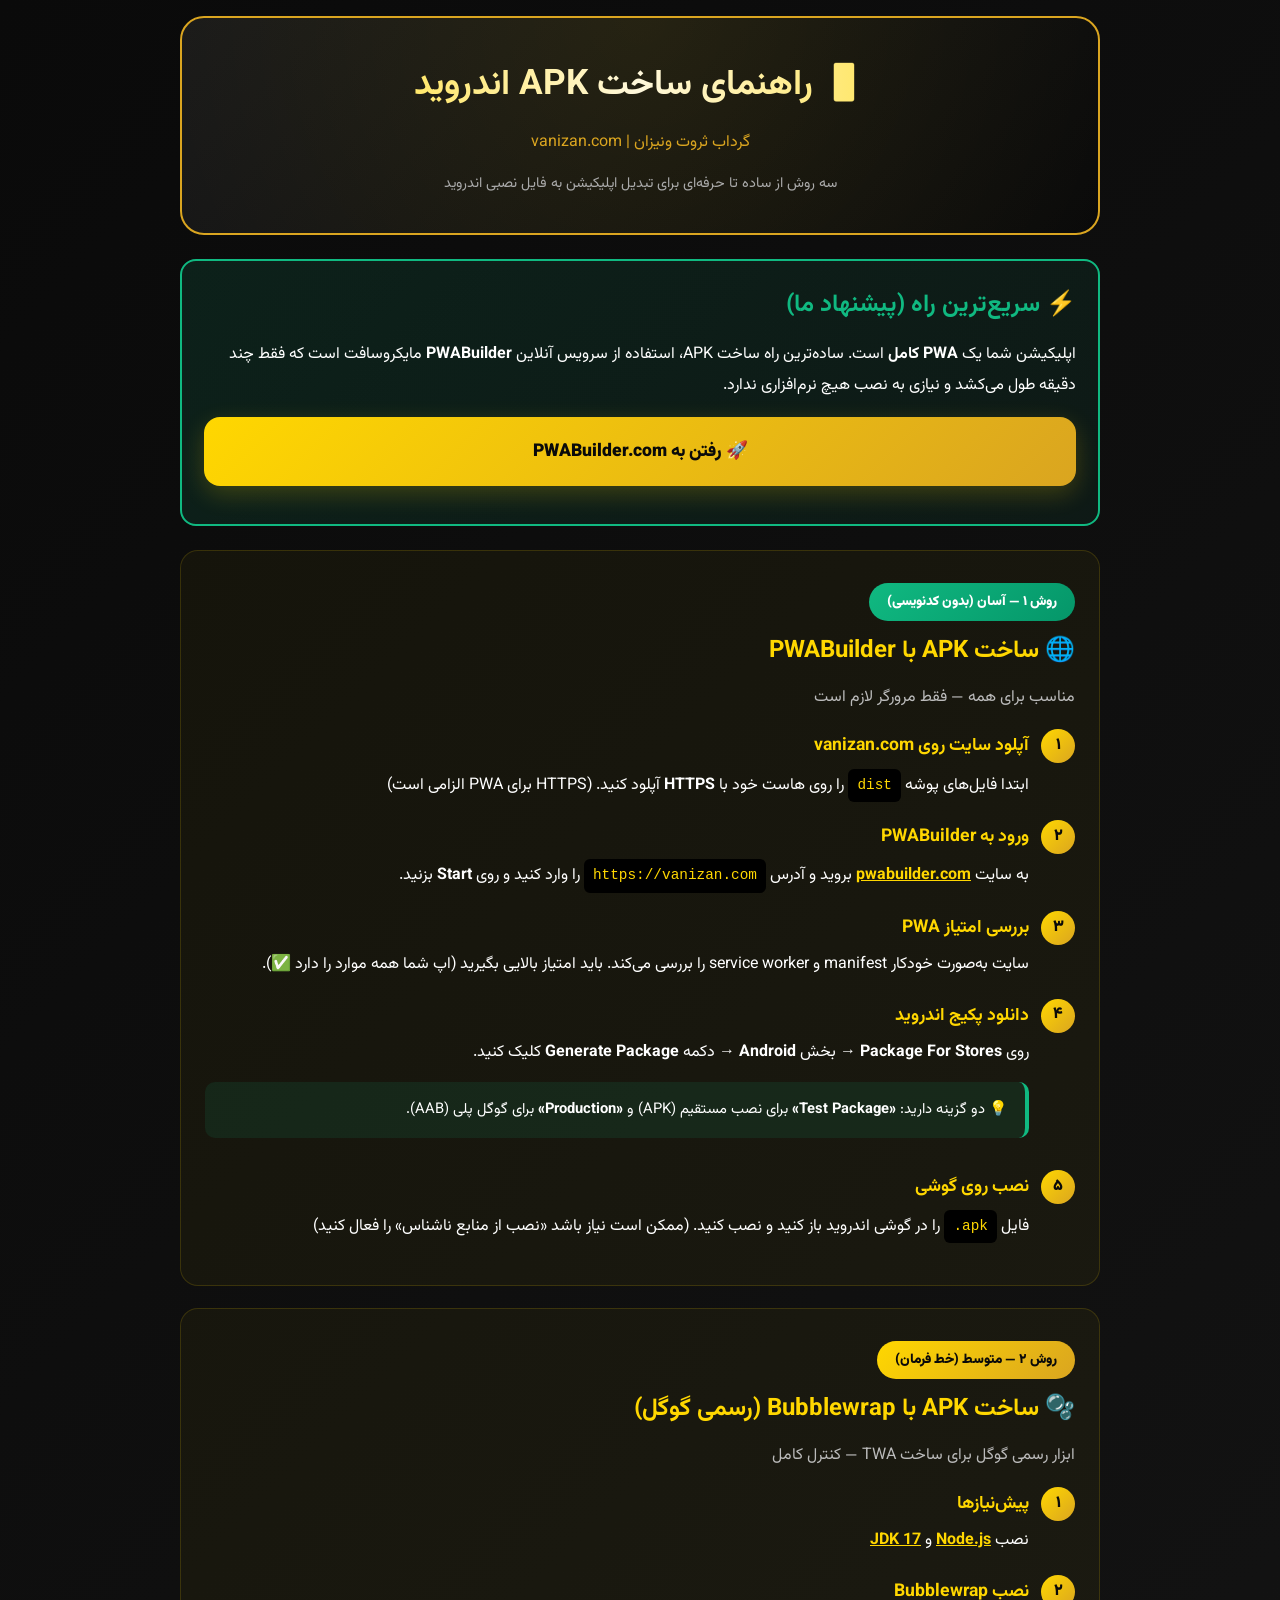
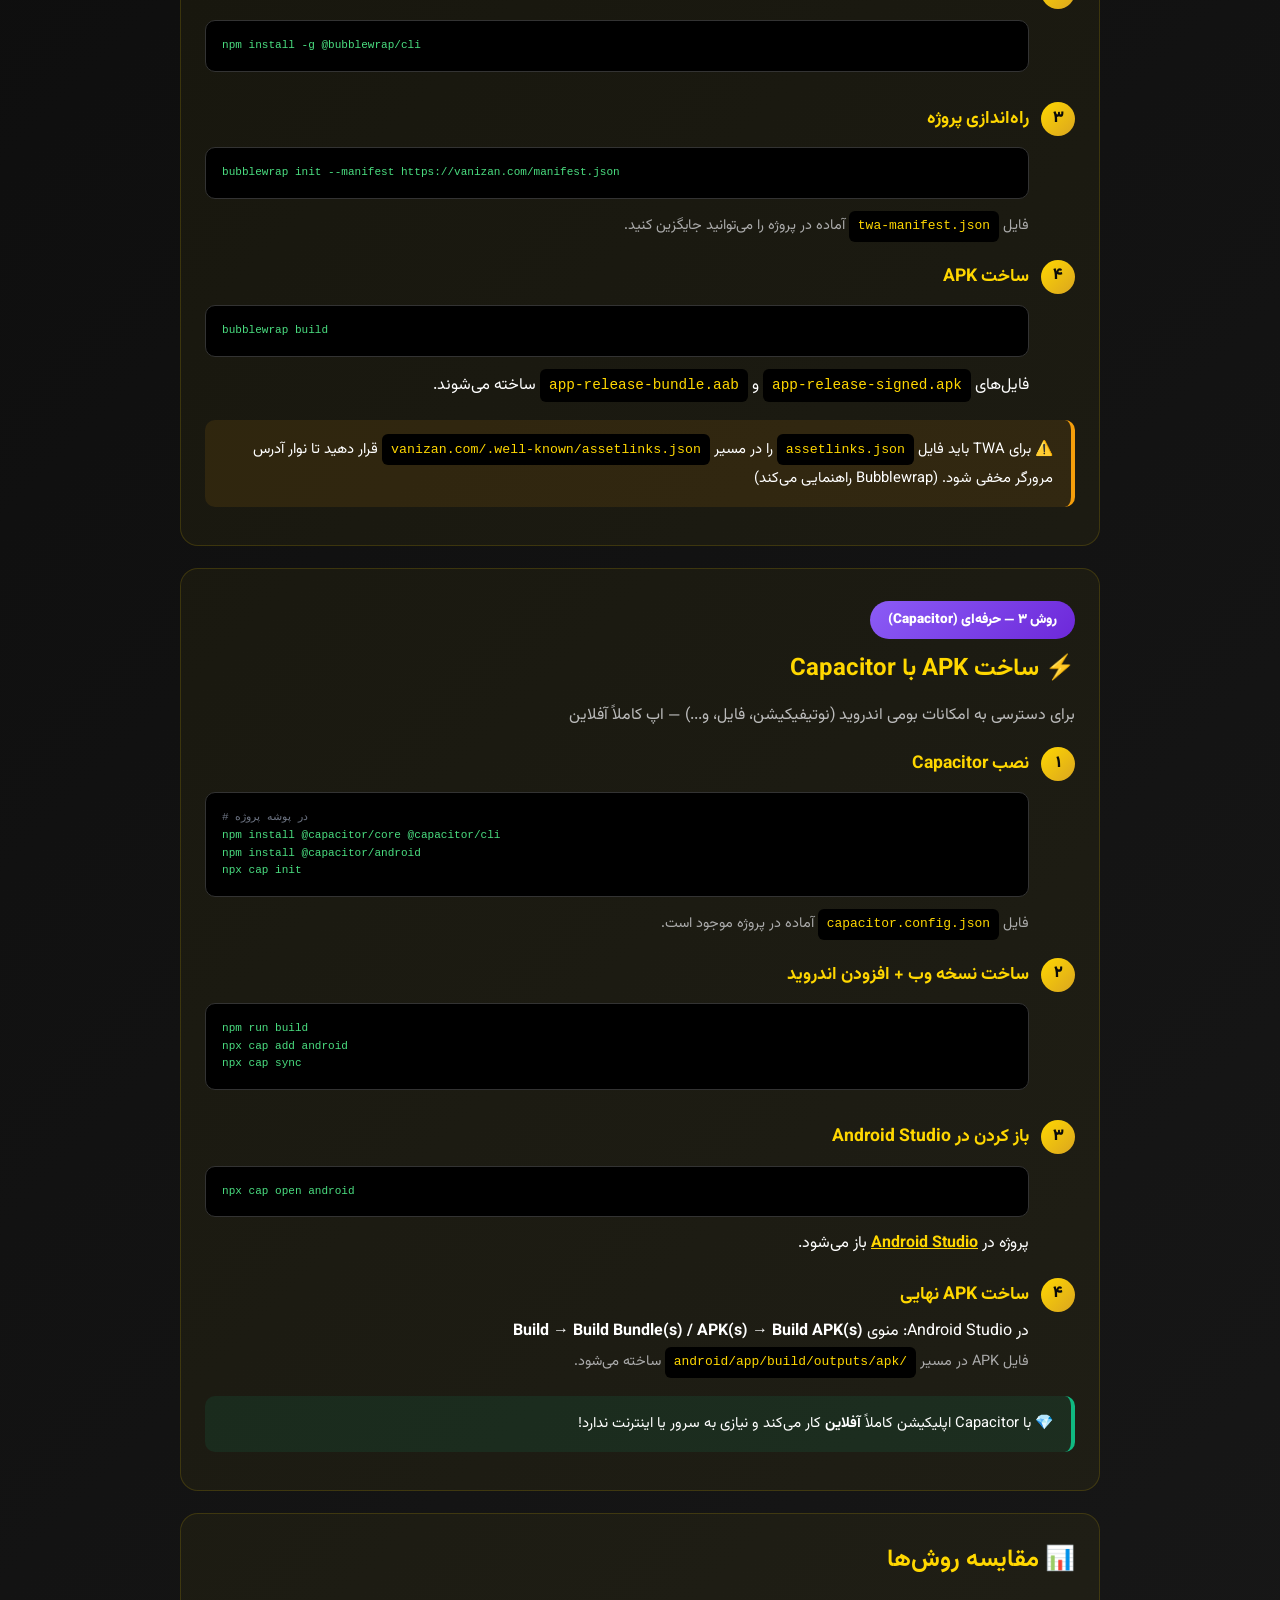
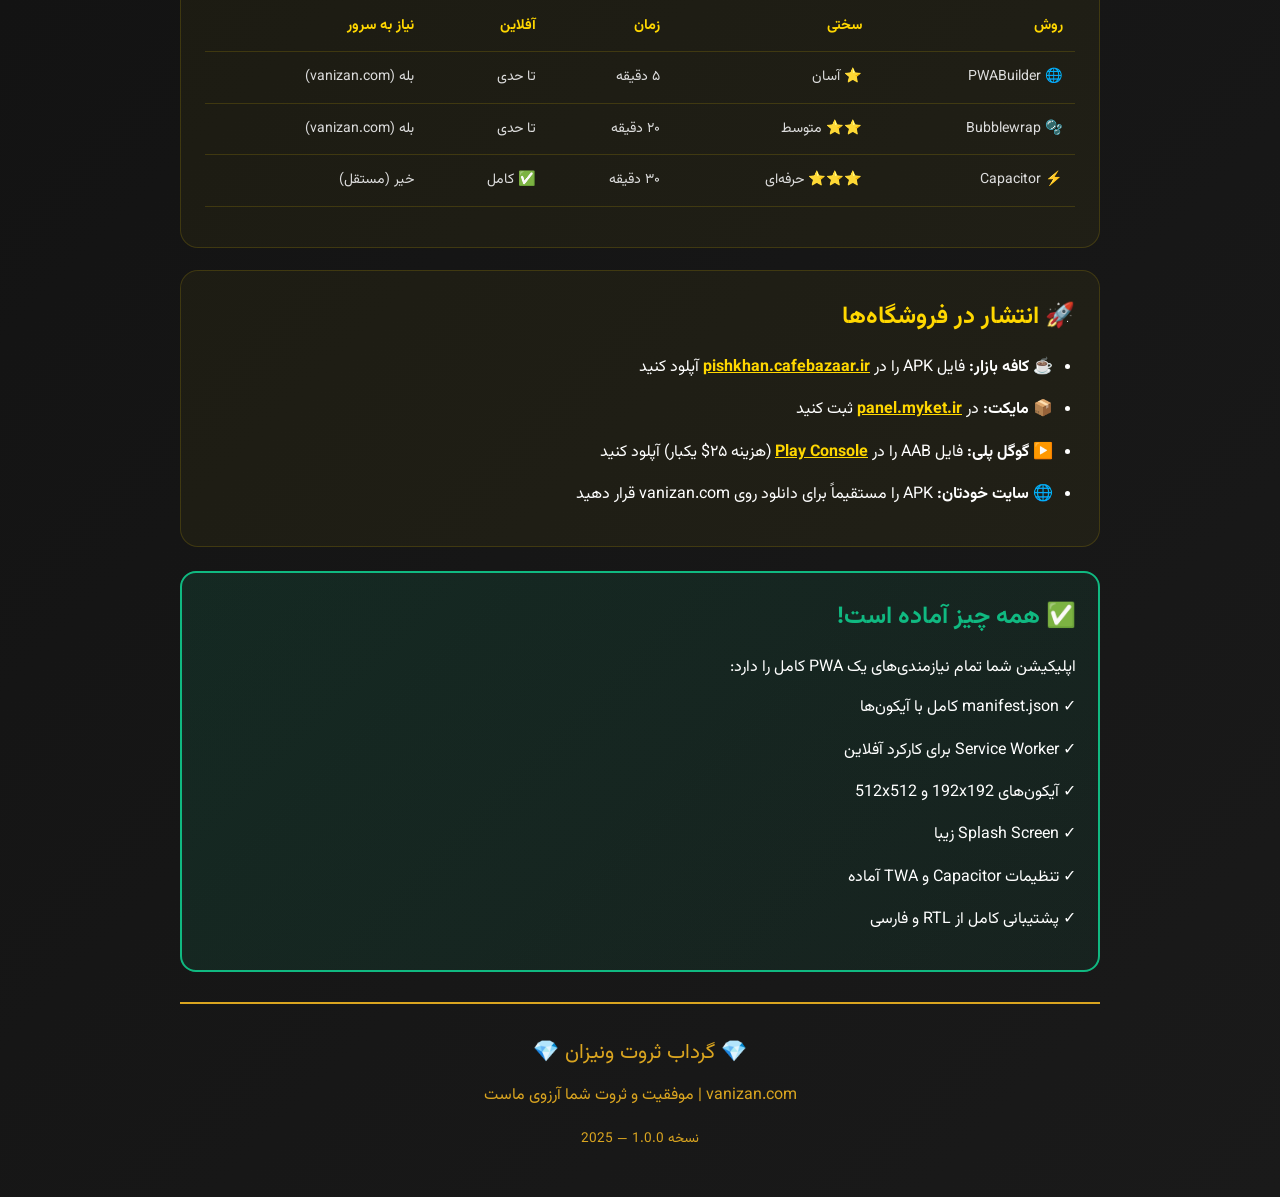
<file: build-apk-guide.html>
<!doctype html>
<html lang="fa" dir="rtl">
<head>
<meta charset="UTF-8">
<meta name="viewport" content="width=device-width, initial-scale=1.0">
<title>راهنمای ساخت APK اندروید | گرداب ثروت ونیزان</title>
<link href="https://fonts.googleapis.com/css2?family=Vazirmatn:wght@400;500;700;900&display=swap" rel="stylesheet">
<style>
  * { margin: 0; padding: 0; box-sizing: border-box; }
  body {
    font-family: 'Vazirmatn', sans-serif;
    background: linear-gradient(135deg, #0a0a0a 0%, #1a1a1a 100%);
    color: #fff;
    padding: 16px;
    line-height: 1.9;
  }
  .container { max-width: 920px; margin: 0 auto; }
  header {
    text-align: center;
    padding: 35px 20px;
    background: radial-gradient(circle at top, rgba(255,215,0,0.08), transparent), linear-gradient(135deg, #1a1a1a, #0a0a0a);
    border-radius: 24px;
    border: 2px solid #DAA520;
    margin-bottom: 24px;
  }
  h1 {
    font-size: 2.2em;
    background: linear-gradient(90deg, #FFD700, #FFF8DC, #FFD700);
    -webkit-background-clip: text;
    -webkit-text-fill-color: transparent;
    margin-bottom: 8px;
  }
  .subtitle { color: #DAA520; font-size: 1em; }
  .method-badge {
    display: inline-block;
    background: linear-gradient(135deg, #FFD700, #DAA520);
    color: #0a0a0a;
    padding: 6px 18px;
    border-radius: 30px;
    font-weight: 900;
    font-size: 0.85em;
    margin: 8px 0;
  }
  .easy { background: linear-gradient(135deg, #10B981, #059669); color: #fff; }
  .medium { background: linear-gradient(135deg, #FFD700, #DAA520); color: #0a0a0a; }
  .pro { background: linear-gradient(135deg, #8B5CF6, #6D28D9); color: #fff; }
  .method {
    background: rgba(255, 215, 0, 0.04);
    border: 1px solid rgba(255,215,0,0.15);
    border-radius: 18px;
    padding: 24px;
    margin-bottom: 22px;
  }
  .method h2 { color: #FFD700; margin-bottom: 8px; font-size: 1.5em; display: flex; align-items: center; gap: 10px; }
  .step-num {
    display: inline-flex;
    width: 34px; height: 34px;
    background: linear-gradient(135deg, #FFD700, #DAA520);
    color: #0a0a0a;
    border-radius: 50%;
    align-items: center; justify-content: center;
    font-weight: 900;
    margin-left: 8px;
    flex-shrink: 0;
  }
  ol, ul { padding-right: 22px; margin: 12px 0; }
  li { margin-bottom: 12px; }
  code {
    background: #000;
    color: #FFD700;
    padding: 3px 9px;
    border-radius: 6px;
    font-family: 'Courier New', monospace;
    direction: ltr;
    display: inline-block;
    font-size: 0.9em;
  }
  pre {
    background: #000;
    color: #4ade80;
    padding: 16px;
    border-radius: 10px;
    overflow-x: auto;
    margin: 12px 0;
    direction: ltr;
    text-align: left;
    border: 1px solid #333;
    font-size: 0.85em;
    line-height: 1.6;
  }
  pre .comment { color: #6b7280; }
  a { color: #FFD700; font-weight: 700; }
  .highlight {
    background: linear-gradient(135deg, rgba(16,185,129,0.12), rgba(5,150,105,0.08));
    border: 2px solid #10B981;
    border-radius: 16px;
    padding: 22px;
    margin: 24px 0;
  }
  .warning {
    background: rgba(245, 158, 11, 0.1);
    border-right: 4px solid #F59E0B;
    padding: 14px 18px;
    border-radius: 10px;
    margin: 14px 0;
    font-size: 0.92em;
  }
  .tip {
    background: rgba(16, 185, 129, 0.1);
    border-right: 4px solid #10B981;
    padding: 14px 18px;
    border-radius: 10px;
    margin: 14px 0;
    font-size: 0.92em;
  }
  .step-block {
    display: flex;
    align-items: flex-start;
    gap: 4px;
    margin-bottom: 18px;
  }
  .step-content { flex: 1; }
  .step-content h3 { color: #FFD700; font-size: 1.1em; margin-bottom: 6px; }
  table { width: 100%; border-collapse: collapse; margin: 16px 0; }
  th, td { padding: 12px; text-align: right; border-bottom: 1px solid rgba(255,215,0,0.15); }
  th { color: #FFD700; font-size: 0.9em; }
  td { color: #ddd; font-size: 0.88em; }
  .footer {
    text-align: center;
    padding: 30px;
    margin-top: 30px;
    border-top: 2px solid #DAA520;
    color: #DAA520;
  }
  .big-link {
    display: block;
    text-align: center;
    background: linear-gradient(135deg, #FFD700, #DAA520);
    color: #0a0a0a;
    padding: 18px;
    border-radius: 16px;
    font-weight: 900;
    font-size: 1.1em;
    text-decoration: none;
    margin: 16px 0;
    box-shadow: 0 8px 24px rgba(255,215,0,0.2);
  }
</style>
</head>
<body>
<div class="container">

<header>
  <h1>📱 راهنمای ساخت APK اندروید</h1>
  <p class="subtitle">گرداب ثروت ونیزان | vanizan.com</p>
  <p style="margin-top:12px; color:#aaa; font-size:0.9em;">سه روش از ساده تا حرفه‌ای برای تبدیل اپلیکیشن به فایل نصبی اندروید</p>
</header>

<div class="highlight">
  <h2 style="color:#10B981; margin-bottom:12px;">⚡ سریع‌ترین راه (پیشنهاد ما)</h2>
  <p>اپلیکیشن شما یک <b>PWA کامل</b> است. ساده‌ترین راه ساخت APK، استفاده از سرویس آنلاین <b>PWABuilder</b> مایکروسافت است که فقط چند دقیقه طول می‌کشد و نیازی به نصب هیچ نرم‌افزاری ندارد.</p>
  <a class="big-link" href="https://www.pwabuilder.com" target="_blank">🚀 رفتن به PWABuilder.com</a>
</div>

<!-- روش 1: PWABuilder -->
<div class="method">
  <span class="method-badge easy">روش ۱ — آسان (بدون کدنویسی)</span>
  <h2>🌐 ساخت APK با PWABuilder</h2>
  <p style="color:#bbb; margin-bottom:16px;">مناسب برای همه — فقط مرورگر لازم است</p>

  <div class="step-block">
    <span class="step-num">۱</span>
    <div class="step-content">
      <h3>آپلود سایت روی vanizan.com</h3>
      <p>ابتدا فایل‌های پوشه <code>dist</code> را روی هاست خود با <b>HTTPS</b> آپلود کنید. (HTTPS برای PWA الزامی است)</p>
    </div>
  </div>

  <div class="step-block">
    <span class="step-num">۲</span>
    <div class="step-content">
      <h3>ورود به PWABuilder</h3>
      <p>به سایت <a href="https://www.pwabuilder.com" target="_blank">pwabuilder.com</a> بروید و آدرس <code>https://vanizan.com</code> را وارد کنید و روی <b>Start</b> بزنید.</p>
    </div>
  </div>

  <div class="step-block">
    <span class="step-num">۳</span>
    <div class="step-content">
      <h3>بررسی امتیاز PWA</h3>
      <p>سایت به‌صورت خودکار manifest و service worker را بررسی می‌کند. باید امتیاز بالایی بگیرید (اپ شما همه موارد را دارد ✅).</p>
    </div>
  </div>

  <div class="step-block">
    <span class="step-num">۴</span>
    <div class="step-content">
      <h3>دانلود پکیج اندروید</h3>
      <p>روی <b>Package For Stores</b> → بخش <b>Android</b> → دکمه <b>Generate Package</b> کلیک کنید.</p>
      <div class="tip">💡 دو گزینه دارید: <b>«Test Package»</b> برای نصب مستقیم (APK) و <b>«Production»</b> برای گوگل پلی (AAB).</div>
    </div>
  </div>

  <div class="step-block">
    <span class="step-num">۵</span>
    <div class="step-content">
      <h3>نصب روی گوشی</h3>
      <p>فایل <code>.apk</code> را در گوشی اندروید باز کنید و نصب کنید. (ممکن است نیاز باشد «نصب از منابع ناشناس» را فعال کنید)</p>
    </div>
  </div>
</div>

<!-- روش 2: Bubblewrap -->
<div class="method">
  <span class="method-badge medium">روش ۲ — متوسط (خط فرمان)</span>
  <h2>🫧 ساخت APK با Bubblewrap (رسمی گوگل)</h2>
  <p style="color:#bbb; margin-bottom:16px;">ابزار رسمی گوگل برای ساخت TWA — کنترل کامل</p>

  <div class="step-block">
    <span class="step-num">۱</span>
    <div class="step-content">
      <h3>پیش‌نیازها</h3>
      <p>نصب <a href="https://nodejs.org" target="_blank">Node.js</a> و <a href="https://www.oracle.com/java/technologies/downloads/" target="_blank">JDK 17</a></p>
    </div>
  </div>

  <div class="step-block">
    <span class="step-num">۲</span>
    <div class="step-content">
      <h3>نصب Bubblewrap</h3>
      <pre>npm install -g @bubblewrap/cli</pre>
    </div>
  </div>

  <div class="step-block">
    <span class="step-num">۳</span>
    <div class="step-content">
      <h3>راه‌اندازی پروژه</h3>
      <pre>bubblewrap init --manifest https://vanizan.com/manifest.json</pre>
      <p style="font-size:0.9em; color:#aaa;">فایل <code>twa-manifest.json</code> آماده در پروژه را می‌توانید جایگزین کنید.</p>
    </div>
  </div>

  <div class="step-block">
    <span class="step-num">۴</span>
    <div class="step-content">
      <h3>ساخت APK</h3>
      <pre>bubblewrap build</pre>
      <p>فایل‌های <code>app-release-signed.apk</code> و <code>app-release-bundle.aab</code> ساخته می‌شوند.</p>
    </div>
  </div>

  <div class="warning">⚠️ برای TWA باید فایل <code>assetlinks.json</code> را در مسیر <code>vanizan.com/.well-known/assetlinks.json</code> قرار دهید تا نوار آدرس مرورگر مخفی شود. (Bubblewrap راهنمایی می‌کند)</div>
</div>

<!-- روش 3: Capacitor -->
<div class="method">
  <span class="method-badge pro">روش ۳ — حرفه‌ای (Capacitor)</span>
  <h2>⚡ ساخت APK با Capacitor</h2>
  <p style="color:#bbb; margin-bottom:16px;">برای دسترسی به امکانات بومی اندروید (نوتیفیکیشن، فایل، و...) — اپ کاملاً آفلاین</p>

  <div class="step-block">
    <span class="step-num">۱</span>
    <div class="step-content">
      <h3>نصب Capacitor</h3>
      <pre><span class="comment"># در پوشه پروژه</span>
npm install @capacitor/core @capacitor/cli
npm install @capacitor/android
npx cap init</pre>
      <p style="font-size:0.9em; color:#aaa;">فایل <code>capacitor.config.json</code> آماده در پروژه موجود است.</p>
    </div>
  </div>

  <div class="step-block">
    <span class="step-num">۲</span>
    <div class="step-content">
      <h3>ساخت نسخه وب + افزودن اندروید</h3>
      <pre>npm run build
npx cap add android
npx cap sync</pre>
    </div>
  </div>

  <div class="step-block">
    <span class="step-num">۳</span>
    <div class="step-content">
      <h3>باز کردن در Android Studio</h3>
      <pre>npx cap open android</pre>
      <p>پروژه در <a href="https://developer.android.com/studio" target="_blank">Android Studio</a> باز می‌شود.</p>
    </div>
  </div>

  <div class="step-block">
    <span class="step-num">۴</span>
    <div class="step-content">
      <h3>ساخت APK نهایی</h3>
      <p>در Android Studio: منوی <b>Build</b> → <b>Build Bundle(s) / APK(s)</b> → <b>Build APK(s)</b></p>
      <p style="font-size:0.9em; color:#aaa;">فایل APK در مسیر <code>android/app/build/outputs/apk/</code> ساخته می‌شود.</p>
    </div>
  </div>

  <div class="tip">💎 با Capacitor اپلیکیشن کاملاً <b>آفلاین</b> کار می‌کند و نیازی به سرور یا اینترنت ندارد!</div>
</div>

<!-- مقایسه روش‌ها -->
<div class="method">
  <h2>📊 مقایسه روش‌ها</h2>
  <table>
    <tr>
      <th>روش</th>
      <th>سختی</th>
      <th>زمان</th>
      <th>آفلاین</th>
      <th>نیاز به سرور</th>
    </tr>
    <tr>
      <td>🌐 PWABuilder</td>
      <td>⭐ آسان</td>
      <td>۵ دقیقه</td>
      <td>تا حدی</td>
      <td>بله (vanizan.com)</td>
    </tr>
    <tr>
      <td>🫧 Bubblewrap</td>
      <td>⭐⭐ متوسط</td>
      <td>۲۰ دقیقه</td>
      <td>تا حدی</td>
      <td>بله (vanizan.com)</td>
    </tr>
    <tr>
      <td>⚡ Capacitor</td>
      <td>⭐⭐⭐ حرفه‌ای</td>
      <td>۳۰ دقیقه</td>
      <td>✅ کامل</td>
      <td>خیر (مستقل)</td>
    </tr>
  </table>
</div>

<!-- انتشار -->
<div class="method">
  <h2>🚀 انتشار در فروشگاه‌ها</h2>
  <ul>
    <li><b>☕ کافه بازار:</b> فایل APK را در <a href="https://pishkhan.cafebazaar.ir" target="_blank">pishkhan.cafebazaar.ir</a> آپلود کنید</li>
    <li><b>📦 مایکت:</b> در <a href="https://panel.myket.ir" target="_blank">panel.myket.ir</a> ثبت کنید</li>
    <li><b>▶️ گوگل پلی:</b> فایل AAB را در <a href="https://play.google.com/console" target="_blank">Play Console</a> (هزینه ۲۵$ یکبار) آپلود کنید</li>
    <li><b>🌐 سایت خودتان:</b> APK را مستقیماً برای دانلود روی vanizan.com قرار دهید</li>
  </ul>
</div>

<div class="highlight">
  <h2 style="color:#10B981; margin-bottom:12px;">✅ همه چیز آماده است!</h2>
  <p>اپلیکیشن شما تمام نیازمندی‌های یک PWA کامل را دارد:</p>
  <ul style="list-style:none; padding-right:0; margin-top:10px;">
    <li>✓ manifest.json کامل با آیکون‌ها</li>
    <li>✓ Service Worker برای کارکرد آفلاین</li>
    <li>✓ آیکون‌های 192x192 و 512x512</li>
    <li>✓ Splash Screen زیبا</li>
    <li>✓ تنظیمات Capacitor و TWA آماده</li>
    <li>✓ پشتیبانی کامل از RTL و فارسی</li>
  </ul>
</div>

<div class="footer">
  <p style="font-size:1.3em; margin-bottom:8px;">💎 گرداب ثروت ونیزان 💎</p>
  <p>vanizan.com | موفقیت و ثروت شما آرزوی ماست</p>
  <p style="margin-top:14px; font-size:0.85em;">نسخه 1.0.0 — 2025</p>
</div>

</div>
</body>
</html>
</file>
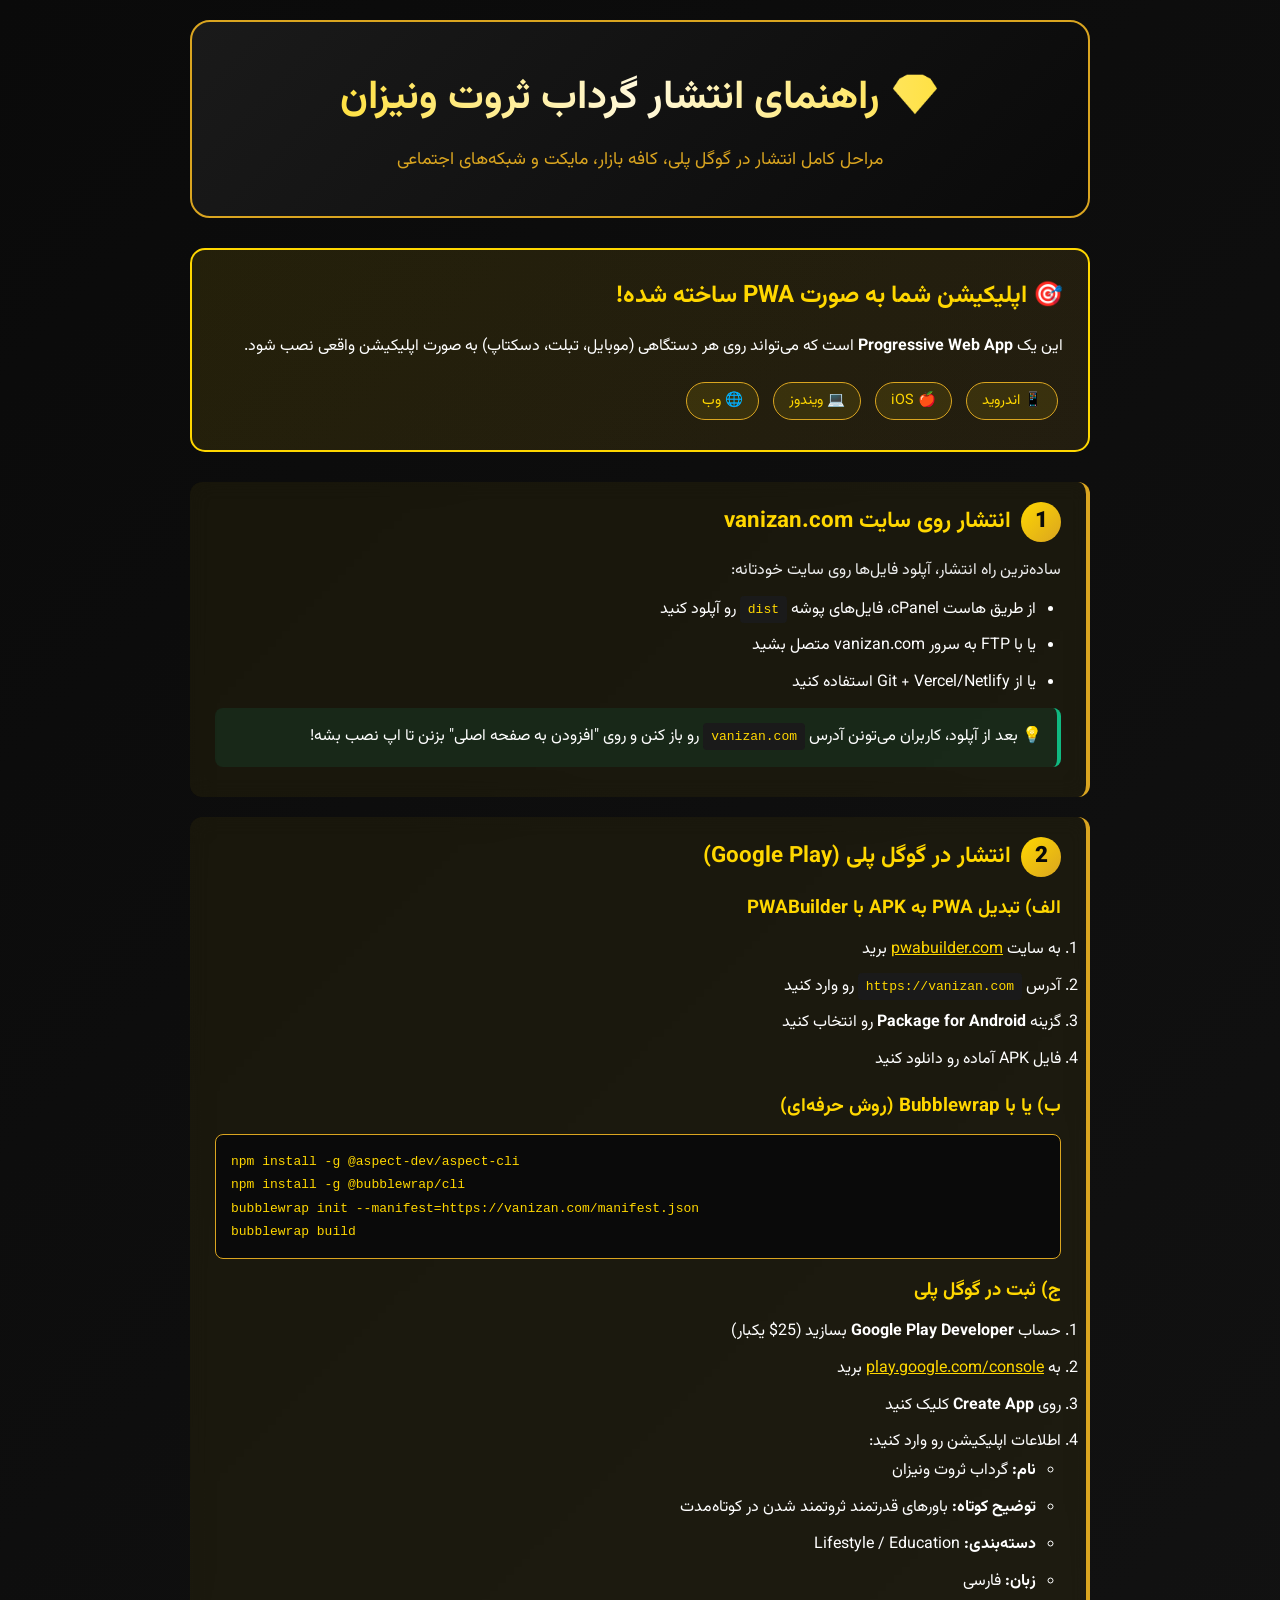
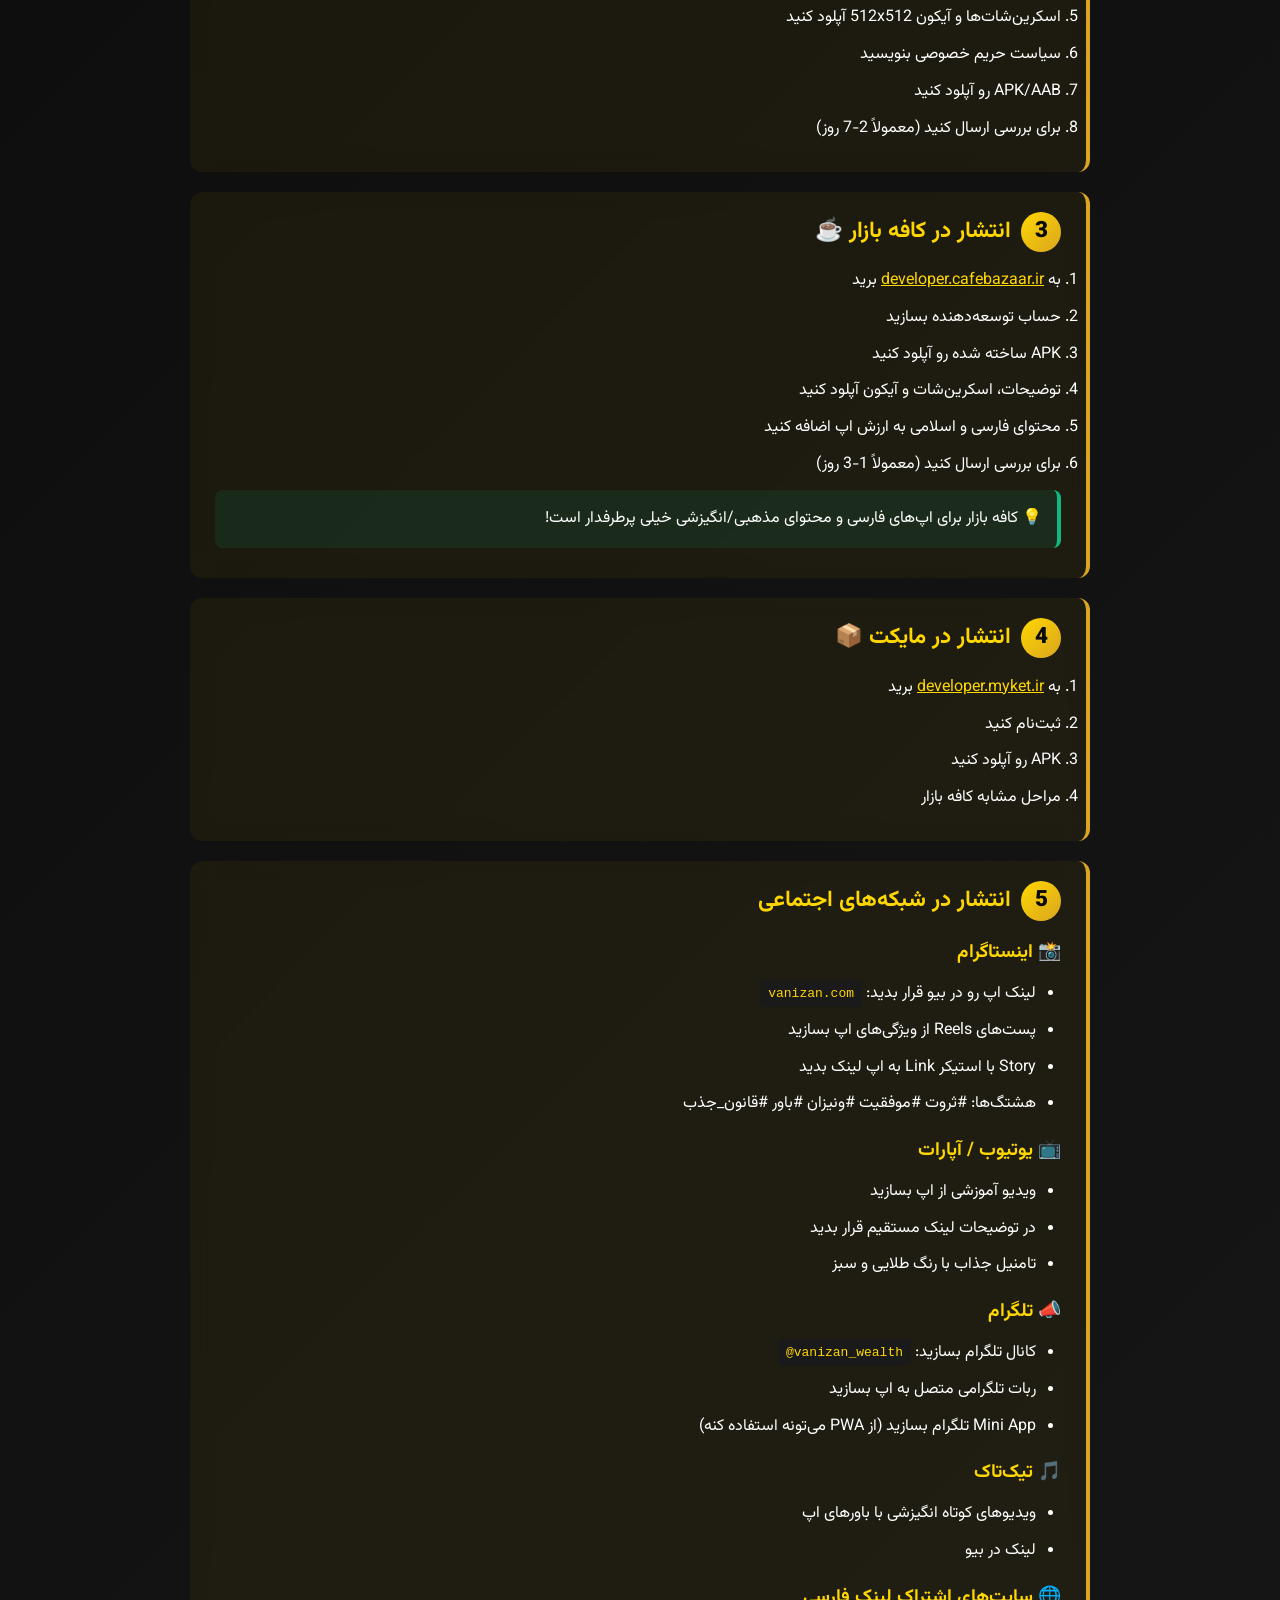
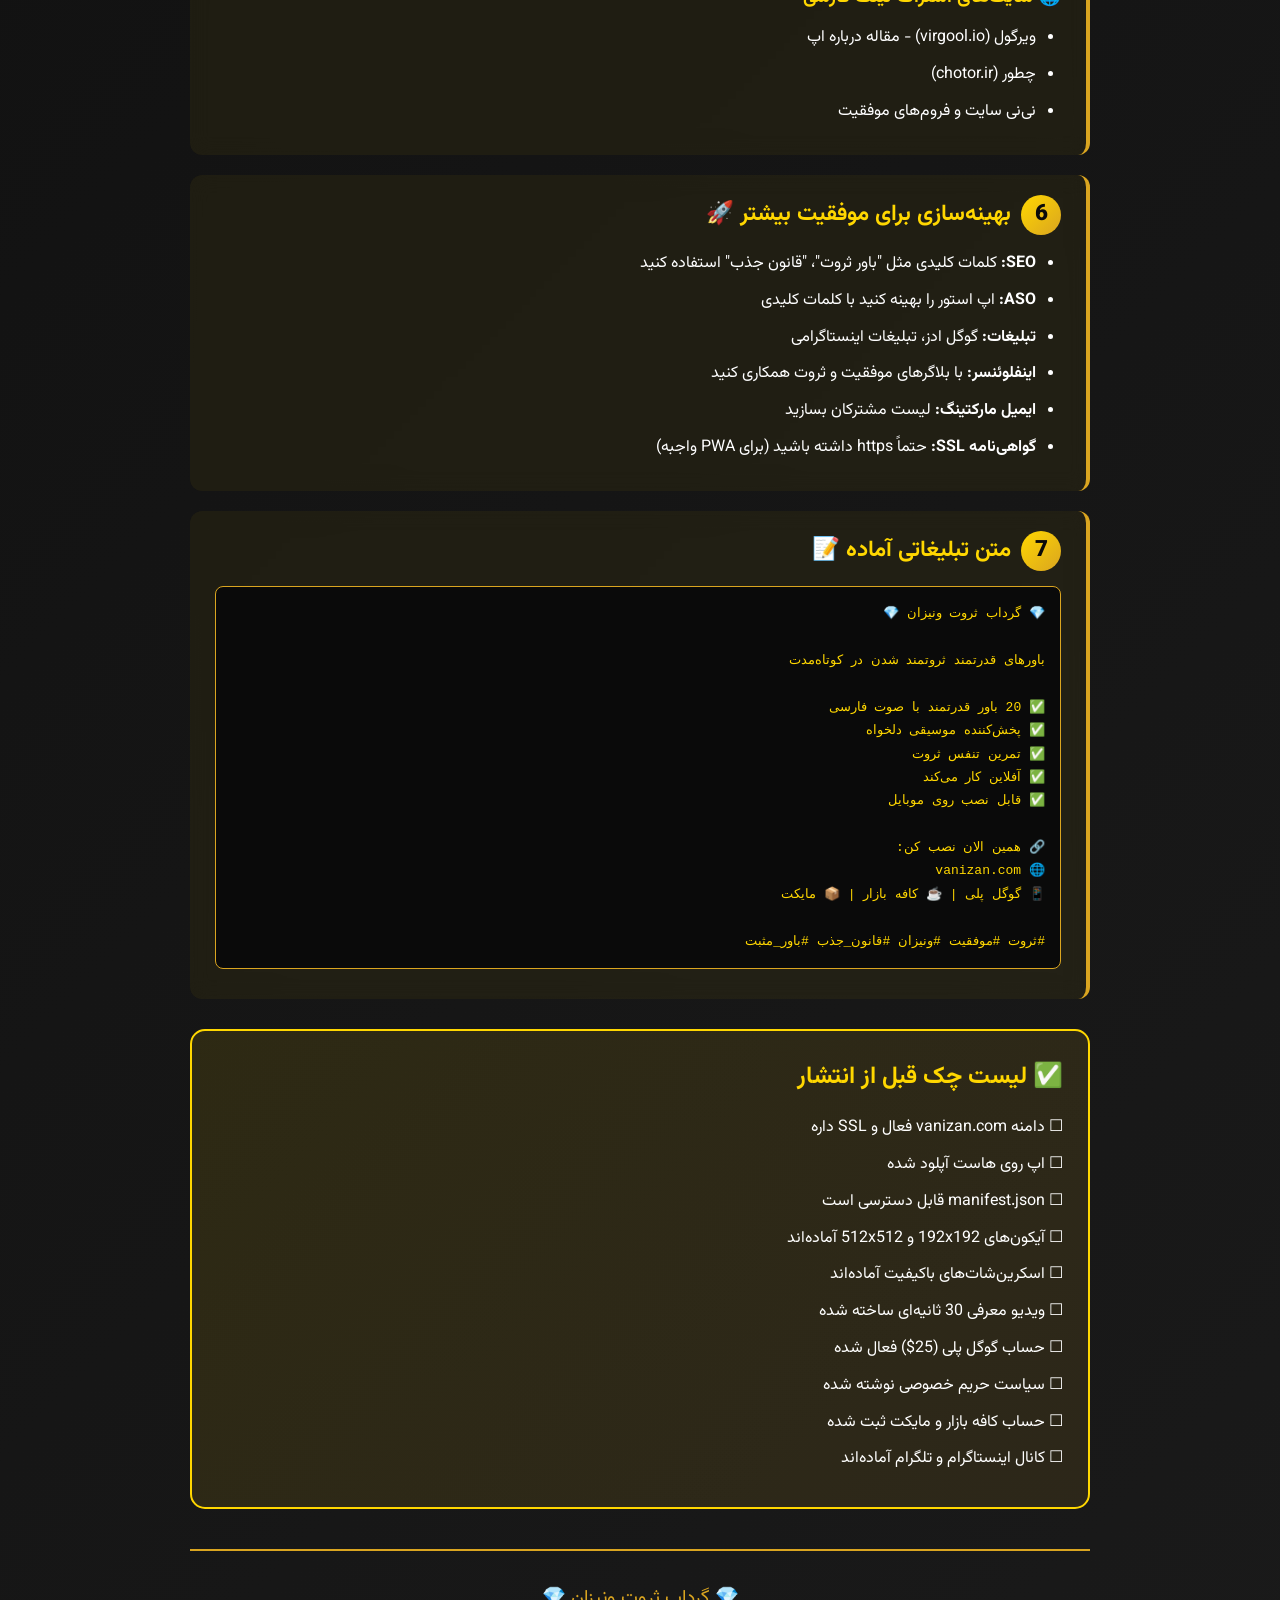
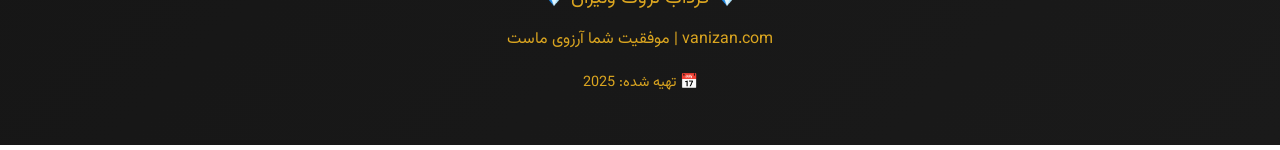
<file: publish-guide.html>
<!doctype html>
<html lang="fa" dir="rtl">
<head>
<meta charset="UTF-8">
<meta name="viewport" content="width=device-width, initial-scale=1.0">
<title>راهنمای انتشار گرداب ثروت ونیزان</title>
<link href="https://fonts.googleapis.com/css2?family=Vazirmatn:wght@400;500;700;900&display=swap" rel="stylesheet">
<style>
  * { margin: 0; padding: 0; box-sizing: border-box; }
  body {
    font-family: 'Vazirmatn', sans-serif;
    background: linear-gradient(135deg, #0a0a0a 0%, #1a1a1a 100%);
    color: #fff;
    padding: 20px;
    line-height: 1.8;
  }
  .container { max-width: 900px; margin: 0 auto; }
  header {
    text-align: center;
    padding: 40px 20px;
    background: linear-gradient(135deg, #1a1a1a 0%, #0a0a0a 100%);
    border-radius: 20px;
    border: 2px solid #DAA520;
    margin-bottom: 30px;
  }
  h1 {
    font-size: 2.5em;
    background: linear-gradient(90deg, #FFD700, #FFF8DC, #FFD700);
    -webkit-background-clip: text;
    -webkit-text-fill-color: transparent;
    margin-bottom: 10px;
  }
  .subtitle { color: #DAA520; font-size: 1.1em; }
  .step {
    background: rgba(255, 215, 0, 0.05);
    border-right: 4px solid #DAA520;
    border-radius: 12px;
    padding: 20px 25px;
    margin-bottom: 20px;
    backdrop-filter: blur(10px);
  }
  .step-number {
    display: inline-block;
    width: 40px;
    height: 40px;
    background: linear-gradient(135deg, #FFD700, #DAA520);
    color: #0a0a0a;
    border-radius: 50%;
    text-align: center;
    line-height: 40px;
    font-weight: 900;
    margin-left: 10px;
  }
  .step h2 { color: #FFD700; margin-bottom: 15px; font-size: 1.4em; }
  .step p { margin-bottom: 10px; color: #eee; }
  code {
    background: #1a1a1a;
    color: #FFD700;
    padding: 2px 8px;
    border-radius: 4px;
    font-family: monospace;
    direction: ltr;
    display: inline-block;
  }
  pre {
    background: #0a0a0a;
    color: #FFD700;
    padding: 15px;
    border-radius: 8px;
    overflow-x: auto;
    margin: 10px 0;
    direction: ltr;
    text-align: left;
    border: 1px solid #DAA520;
  }
  ul { padding-right: 25px; }
  li { margin-bottom: 8px; }
  a { color: #FFD700; }
  .highlight {
    background: linear-gradient(135deg, rgba(255,215,0,0.1), rgba(218,165,32,0.1));
    border: 2px solid #FFD700;
    border-radius: 15px;
    padding: 25px;
    margin: 30px 0;
  }
  .platform {
    display: inline-block;
    background: rgba(255,215,0,0.1);
    color: #FFD700;
    padding: 5px 15px;
    border-radius: 20px;
    margin: 5px;
    font-size: 0.9em;
    border: 1px solid #DAA520;
  }
  .footer {
    text-align: center;
    padding: 30px;
    margin-top: 40px;
    border-top: 2px solid #DAA520;
    color: #DAA520;
  }
  .tip {
    background: rgba(16, 185, 129, 0.1);
    border-right: 4px solid #10B981;
    padding: 15px;
    border-radius: 8px;
    margin: 10px 0;
  }
</style>
</head>
<body>
<div class="container">

<header>
  <h1>💎 راهنمای انتشار گرداب ثروت ونیزان</h1>
  <p class="subtitle">مراحل کامل انتشار در گوگل پلی، کافه بازار، مایکت و شبکه‌های اجتماعی</p>
</header>

<div class="highlight">
  <h2 style="color:#FFD700;margin-bottom:15px;">🎯 اپلیکیشن شما به صورت PWA ساخته شده!</h2>
  <p>این یک <b>Progressive Web App</b> است که می‌تواند روی هر دستگاهی (موبایل، تبلت، دسکتاپ) به صورت اپلیکیشن واقعی نصب شود.</p>
  <div style="margin-top:15px;">
    <span class="platform">📱 اندروید</span>
    <span class="platform">🍎 iOS</span>
    <span class="platform">💻 ویندوز</span>
    <span class="platform">🌐 وب</span>
  </div>
</div>

<!-- روش 1: انتشار روی سایت -->
<div class="step">
  <h2><span class="step-number">1</span>انتشار روی سایت vanizan.com</h2>
  <p>ساده‌ترین راه انتشار، آپلود فایل‌ها روی سایت خودتانه:</p>
  <ul>
    <li>از طریق هاست cPanel، فایل‌های پوشه <code>dist</code> رو آپلود کنید</li>
    <li>یا با FTP به سرور vanizan.com متصل بشید</li>
    <li>یا از Git + Vercel/Netlify استفاده کنید</li>
  </ul>
  <div class="tip">💡 بعد از آپلود، کاربران می‌تونن آدرس <code>vanizan.com</code> رو باز کنن و روی "افزودن به صفحه اصلی" بزنن تا اپ نصب بشه!</div>
</div>

<!-- روش 2: انتشار در گوگل پلی -->
<div class="step">
  <h2><span class="step-number">2</span>انتشار در گوگل پلی (Google Play)</h2>
  
  <h3 style="color:#FFD700;margin:15px 0 10px;">الف) تبدیل PWA به APK با PWABuilder</h3>
  <ol>
    <li>به سایت <a href="https://www.pwabuilder.com" target="_blank">pwabuilder.com</a> برید</li>
    <li>آدرس <code>https://vanizan.com</code> رو وارد کنید</li>
    <li>گزینه <b>Package for Android</b> رو انتخاب کنید</li>
    <li>فایل APK آماده رو دانلود کنید</li>
  </ol>

  <h3 style="color:#FFD700;margin:15px 0 10px;">ب) یا با Bubblewrap (روش حرفه‌ای)</h3>
  <pre>npm install -g @aspect-dev/aspect-cli
npm install -g @bubblewrap/cli
bubblewrap init --manifest=https://vanizan.com/manifest.json
bubblewrap build</pre>

  <h3 style="color:#FFD700;margin:15px 0 10px;">ج) ثبت در گوگل پلی</h3>
  <ol>
    <li>حساب <b>Google Play Developer</b> بسازید (25$ یکبار)</li>
    <li>به <a href="https://play.google.com/console" target="_blank">play.google.com/console</a> برید</li>
    <li>روی <b>Create App</b> کلیک کنید</li>
    <li>اطلاعات اپلیکیشن رو وارد کنید:
      <ul>
        <li><b>نام:</b> گرداب ثروت ونیزان</li>
        <li><b>توضیح کوتاه:</b> باورهای قدرتمند ثروتمند شدن در کوتاه‌مدت</li>
        <li><b>دسته‌بندی:</b> Lifestyle / Education</li>
        <li><b>زبان:</b> فارسی</li>
      </ul>
    </li>
    <li>اسکرین‌شات‌ها و آیکون 512x512 آپلود کنید</li>
    <li>سیاست حریم خصوصی بنویسید</li>
    <li>APK/AAB رو آپلود کنید</li>
    <li>برای بررسی ارسال کنید (معمولاً 2-7 روز)</li>
  </ol>
</div>

<!-- روش 3: کافه بازار -->
<div class="step">
  <h2><span class="step-number">3</span>انتشار در کافه بازار ☕</h2>
  <ol>
    <li>به <a href="https://developer.cafebazaar.ir" target="_blank">developer.cafebazaar.ir</a> برید</li>
    <li>حساب توسعه‌دهنده بسازید</li>
    <li>APK ساخته شده رو آپلود کنید</li>
    <li>توضیحات، اسکرین‌شات و آیکون آپلود کنید</li>
    <li>محتوای فارسی و اسلامی به ارزش اپ اضافه کنید</li>
    <li>برای بررسی ارسال کنید (معمولاً 1-3 روز)</li>
  </ol>
  <div class="tip">💡 کافه بازار برای اپ‌های فارسی و محتوای مذهبی/انگیزشی خیلی پرطرفدار است!</div>
</div>

<!-- روش 4: مایکت -->
<div class="step">
  <h2><span class="step-number">4</span>انتشار در مایکت 📦</h2>
  <ol>
    <li>به <a href="https://developer.myket.ir" target="_blank">developer.myket.ir</a> برید</li>
    <li>ثبت‌نام کنید</li>
    <li>APK رو آپلود کنید</li>
    <li>مراحل مشابه کافه بازار</li>
  </ol>
</div>

<!-- روش 5: شبکه‌های اجتماعی -->
<div class="step">
  <h2><span class="step-number">5</span>انتشار در شبکه‌های اجتماعی</h2>

  <h3 style="color:#FFD700;margin:15px 0 10px;">📸 اینستاگرام</h3>
  <ul>
    <li>لینک اپ رو در بیو قرار بدید: <code>vanizan.com</code></li>
    <li>پست‌های Reels از ویژگی‌های اپ بسازید</li>
    <li>Story با استیکر Link به اپ لینک بدید</li>
    <li>هشتگ‌ها: #ثروت #موفقیت #ونیزان #باور #قانون_جذب</li>
  </ul>

  <h3 style="color:#FFD700;margin:15px 0 10px;">📺 یوتیوب / آپارات</h3>
  <ul>
    <li>ویدیو آموزشی از اپ بسازید</li>
    <li>در توضیحات لینک مستقیم قرار بدید</li>
    <li>تامنیل جذاب با رنگ طلایی و سبز</li>
  </ul>

  <h3 style="color:#FFD700;margin:15px 0 10px;">📣 تلگرام</h3>
  <ul>
    <li>کانال تلگرام بسازید: <code>@vanizan_wealth</code></li>
    <li>ربات تلگرامی متصل به اپ بسازید</li>
    <li>Mini App تلگرام بسازید (از PWA می‌تونه استفاده کنه)</li>
  </ul>

  <h3 style="color:#FFD700;margin:15px 0 10px;">🎵 تیک‌تاک</h3>
  <ul>
    <li>ویدیوهای کوتاه انگیزشی با باورهای اپ</li>
    <li>لینک در بیو</li>
  </ul>

  <h3 style="color:#FFD700;margin:15px 0 10px;">🌐 سایت‌های اشتراک لینک فارسی</h3>
  <ul>
    <li>ویرگول (virgool.io) - مقاله درباره اپ</li>
    <li>چطور (chotor.ir)</li>
    <li>نی‌نی سایت و فروم‌های موفقیت</li>
  </ul>
</div>

<!-- روش 6: بهینه‌سازی -->
<div class="step">
  <h2><span class="step-number">6</span>بهینه‌سازی برای موفقیت بیشتر 🚀</h2>
  <ul>
    <li><b>SEO:</b> کلمات کلیدی مثل "باور ثروت"، "قانون جذب" استفاده کنید</li>
    <li><b>ASO:</b> اپ استور را بهینه کنید با کلمات کلیدی</li>
    <li><b>تبلیغات:</b> گوگل ادز، تبلیغات اینستاگرامی</li>
    <li><b>اینفلوئنسر:</b> با بلاگرهای موفقیت و ثروت همکاری کنید</li>
    <li><b>ایمیل مارکتینگ:</b> لیست مشترکان بسازید</li>
    <li><b>گواهی‌نامه SSL:</b> حتماً https داشته باشید (برای PWA واجبه)</li>
  </ul>
</div>

<!-- متن تبلیغاتی آماده -->
<div class="step">
  <h2><span class="step-number">7</span>متن تبلیغاتی آماده 📝</h2>
  <pre style="white-space:pre-wrap;direction:rtl;text-align:right;">💎 گرداب ثروت ونیزان 💎

باورهای قدرتمند ثروتمند شدن در کوتاه‌مدت

✅ 20 باور قدرتمند با صوت فارسی
✅ پخش‌کننده موسیقی دلخواه
✅ تمرین تنفس ثروت
✅ آفلاین کار می‌کند
✅ قابل نصب روی موبایل

🔗 همین الان نصب کن:
🌐 vanizan.com
📱 گوگل پلی | ☕ کافه بازار | 📦 مایکت

#ثروت #موفقیت #ونیزان #قانون_جذب #باور_مثبت</pre>
</div>

<!-- لیست چک -->
<div class="highlight">
  <h2 style="color:#FFD700;margin-bottom:15px;">✅ لیست چک قبل از انتشار</h2>
  <ul style="list-style:none;padding-right:0;">
    <li>☐ دامنه vanizan.com فعال و SSL داره</li>
    <li>☐ اپ روی هاست آپلود شده</li>
    <li>☐ manifest.json قابل دسترسی است</li>
    <li>☐ آیکون‌های 192x192 و 512x512 آماده‌اند</li>
    <li>☐ اسکرین‌شات‌های باکیفیت آماده‌اند</li>
    <li>☐ ویدیو معرفی 30 ثانیه‌ای ساخته شده</li>
    <li>☐ حساب گوگل پلی (25$) فعال شده</li>
    <li>☐ سیاست حریم خصوصی نوشته شده</li>
    <li>☐ حساب کافه بازار و مایکت ثبت شده</li>
    <li>☐ کانال اینستاگرام و تلگرام آماده‌اند</li>
  </ul>
</div>

<div class="footer">
  <p style="font-size:1.2em;margin-bottom:10px;">💎 گرداب ثروت ونیزان 💎</p>
  <p>vanizan.com | موفقیت شما آرزوی ماست</p>
  <p style="margin-top:15px;font-size:0.9em;">📅 تهیه شده: 2025</p>
</div>

</div>
</body>
</html>
</file>
